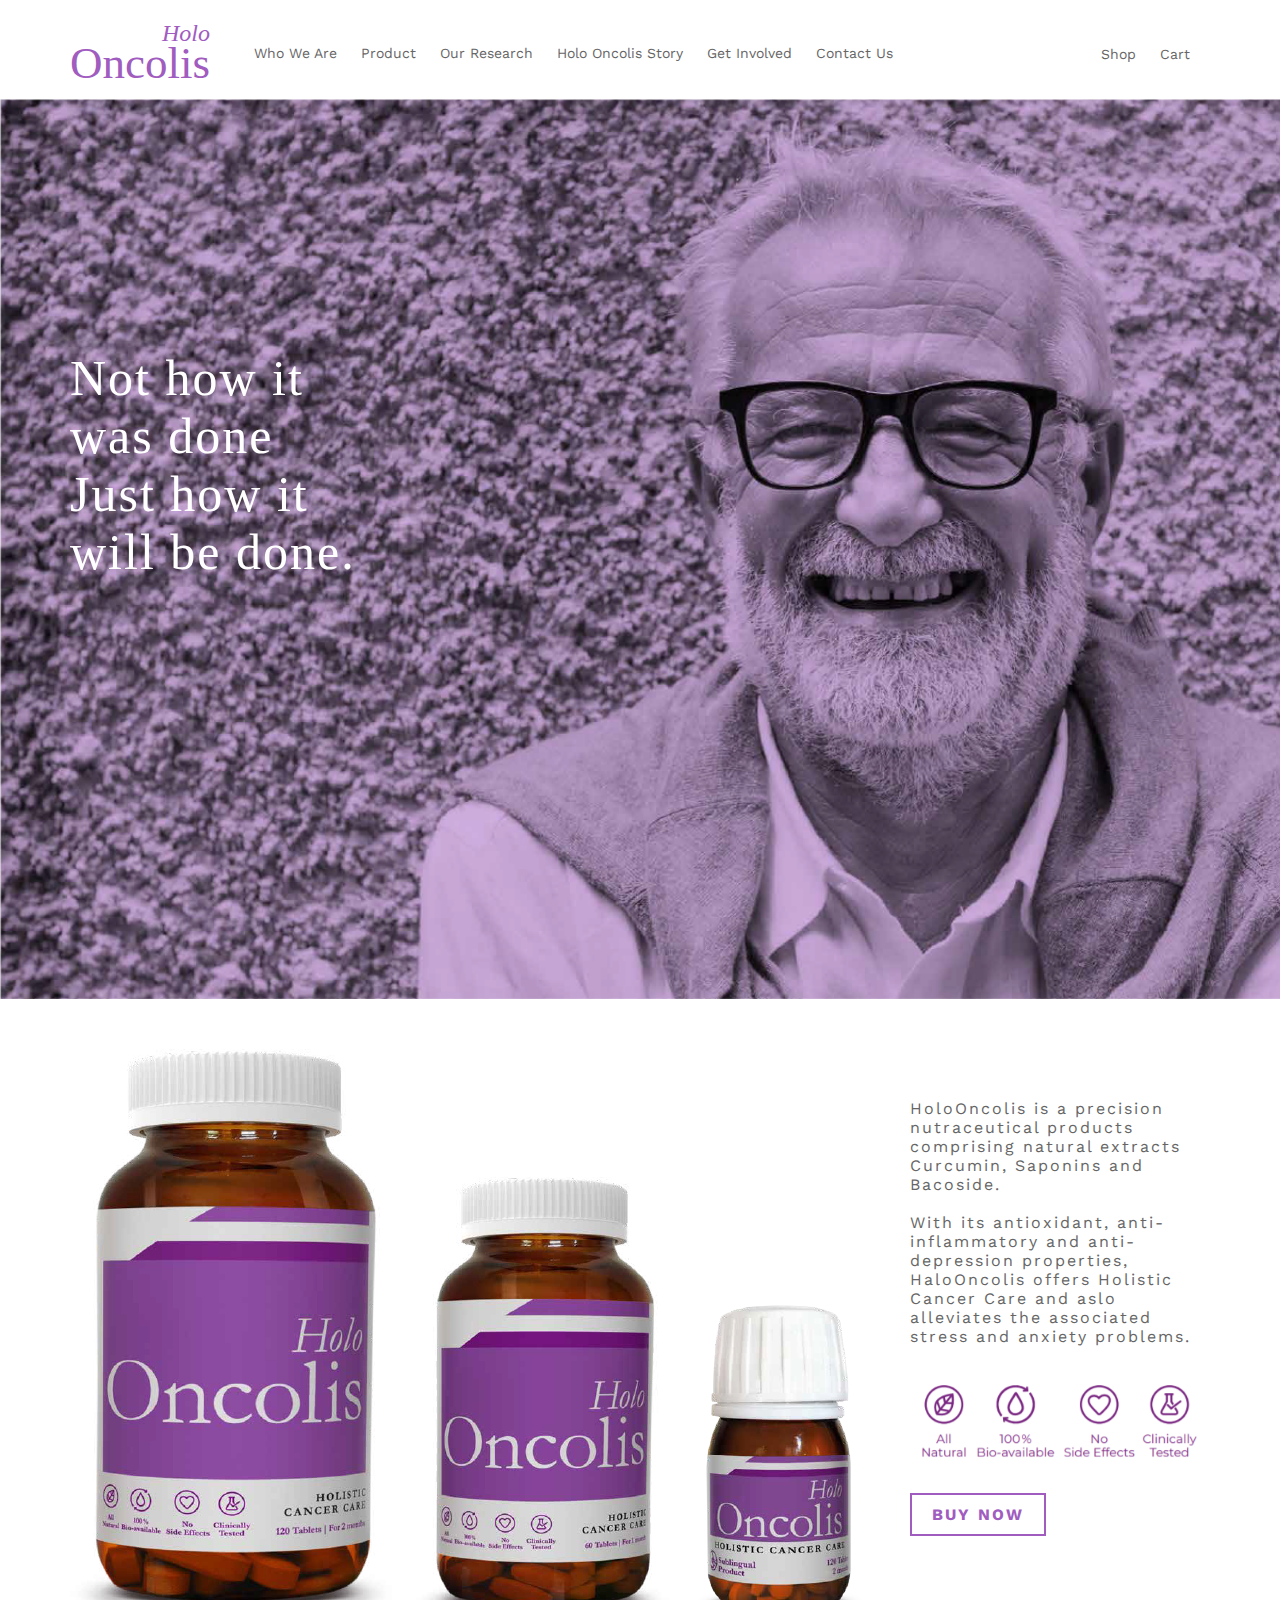
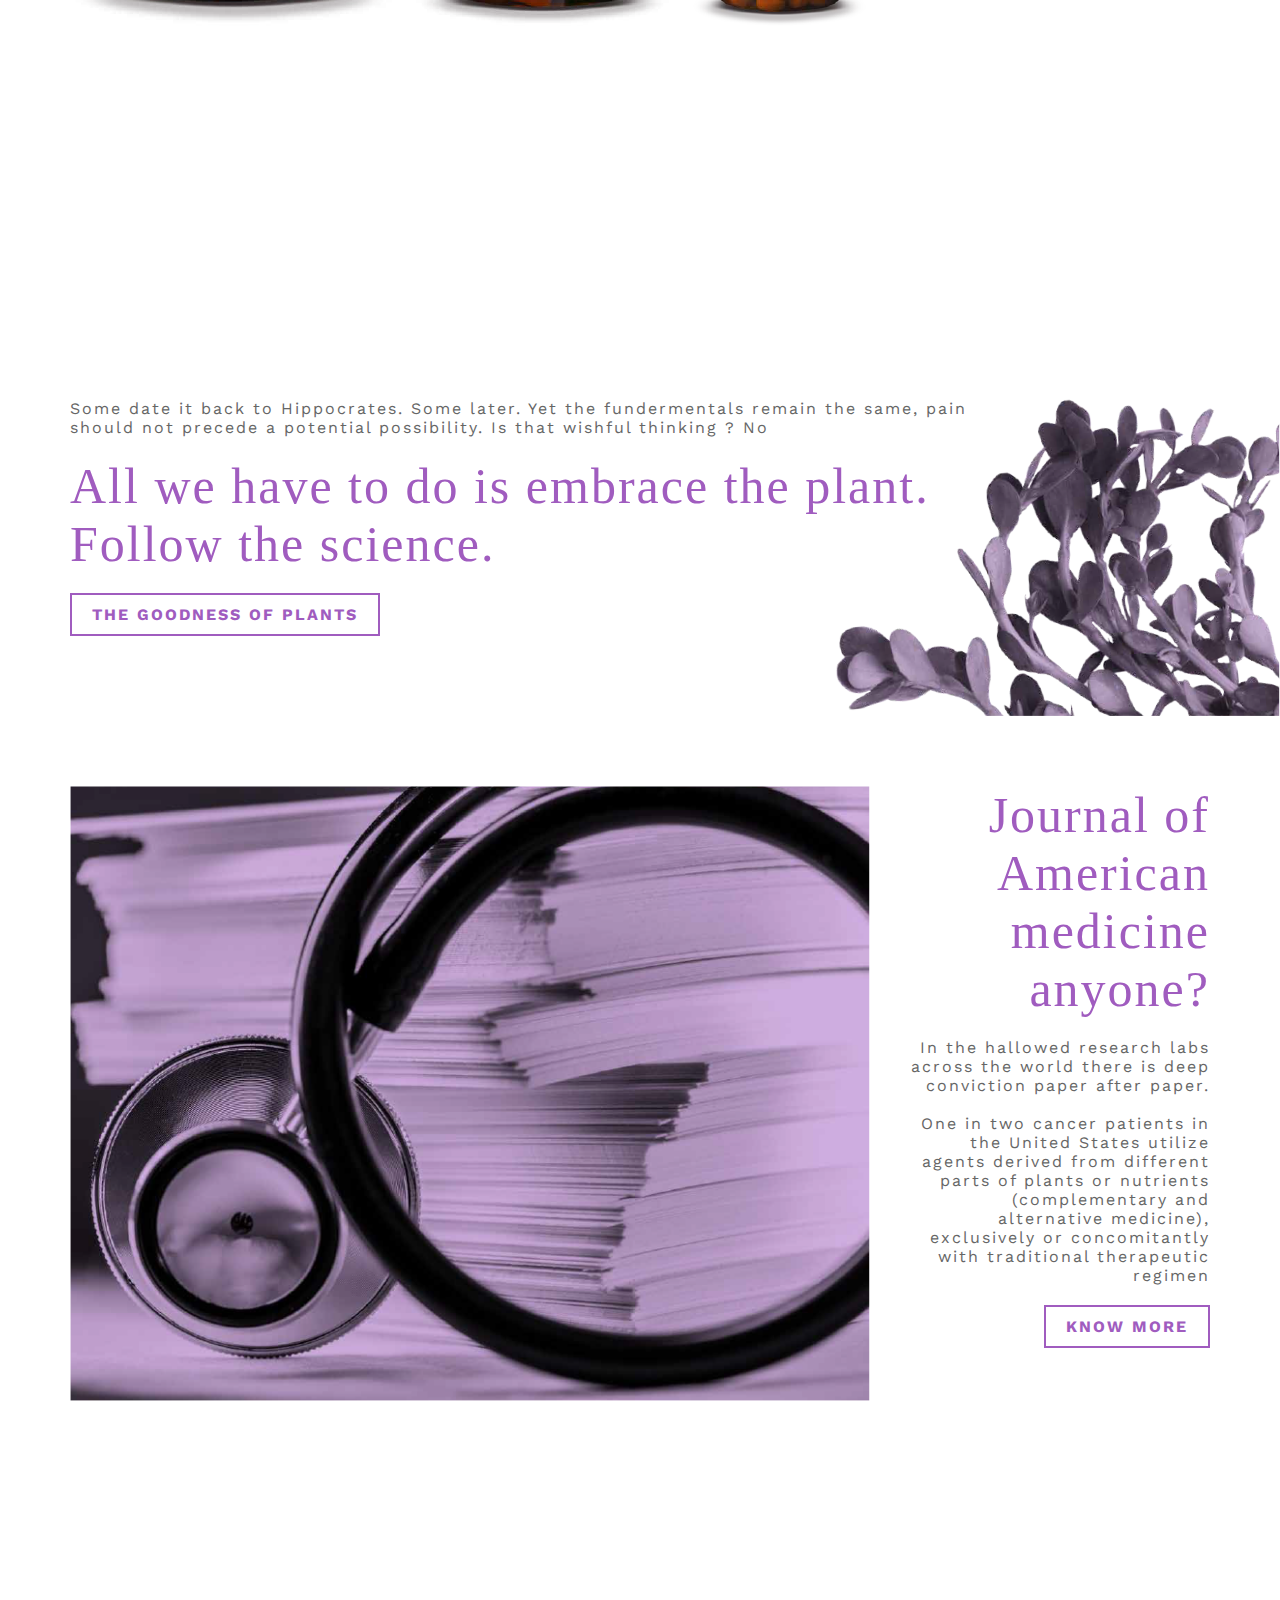
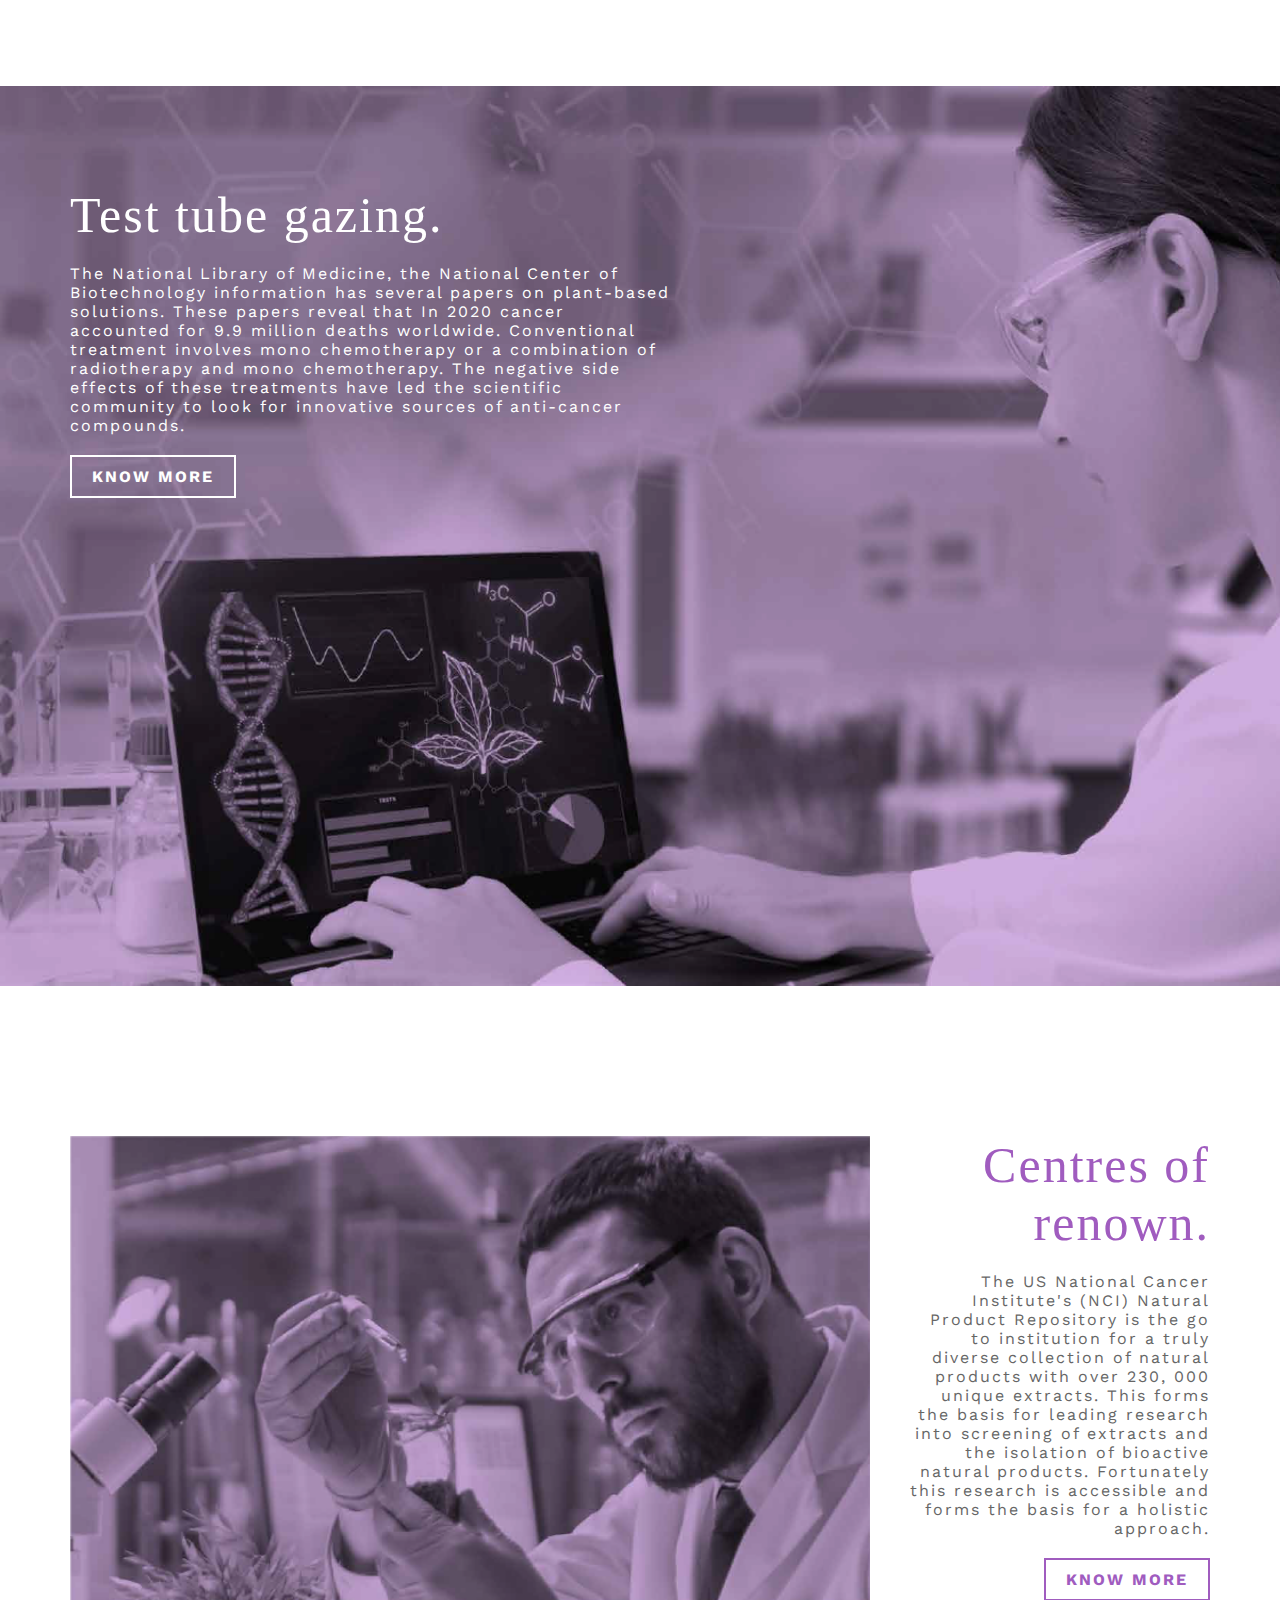
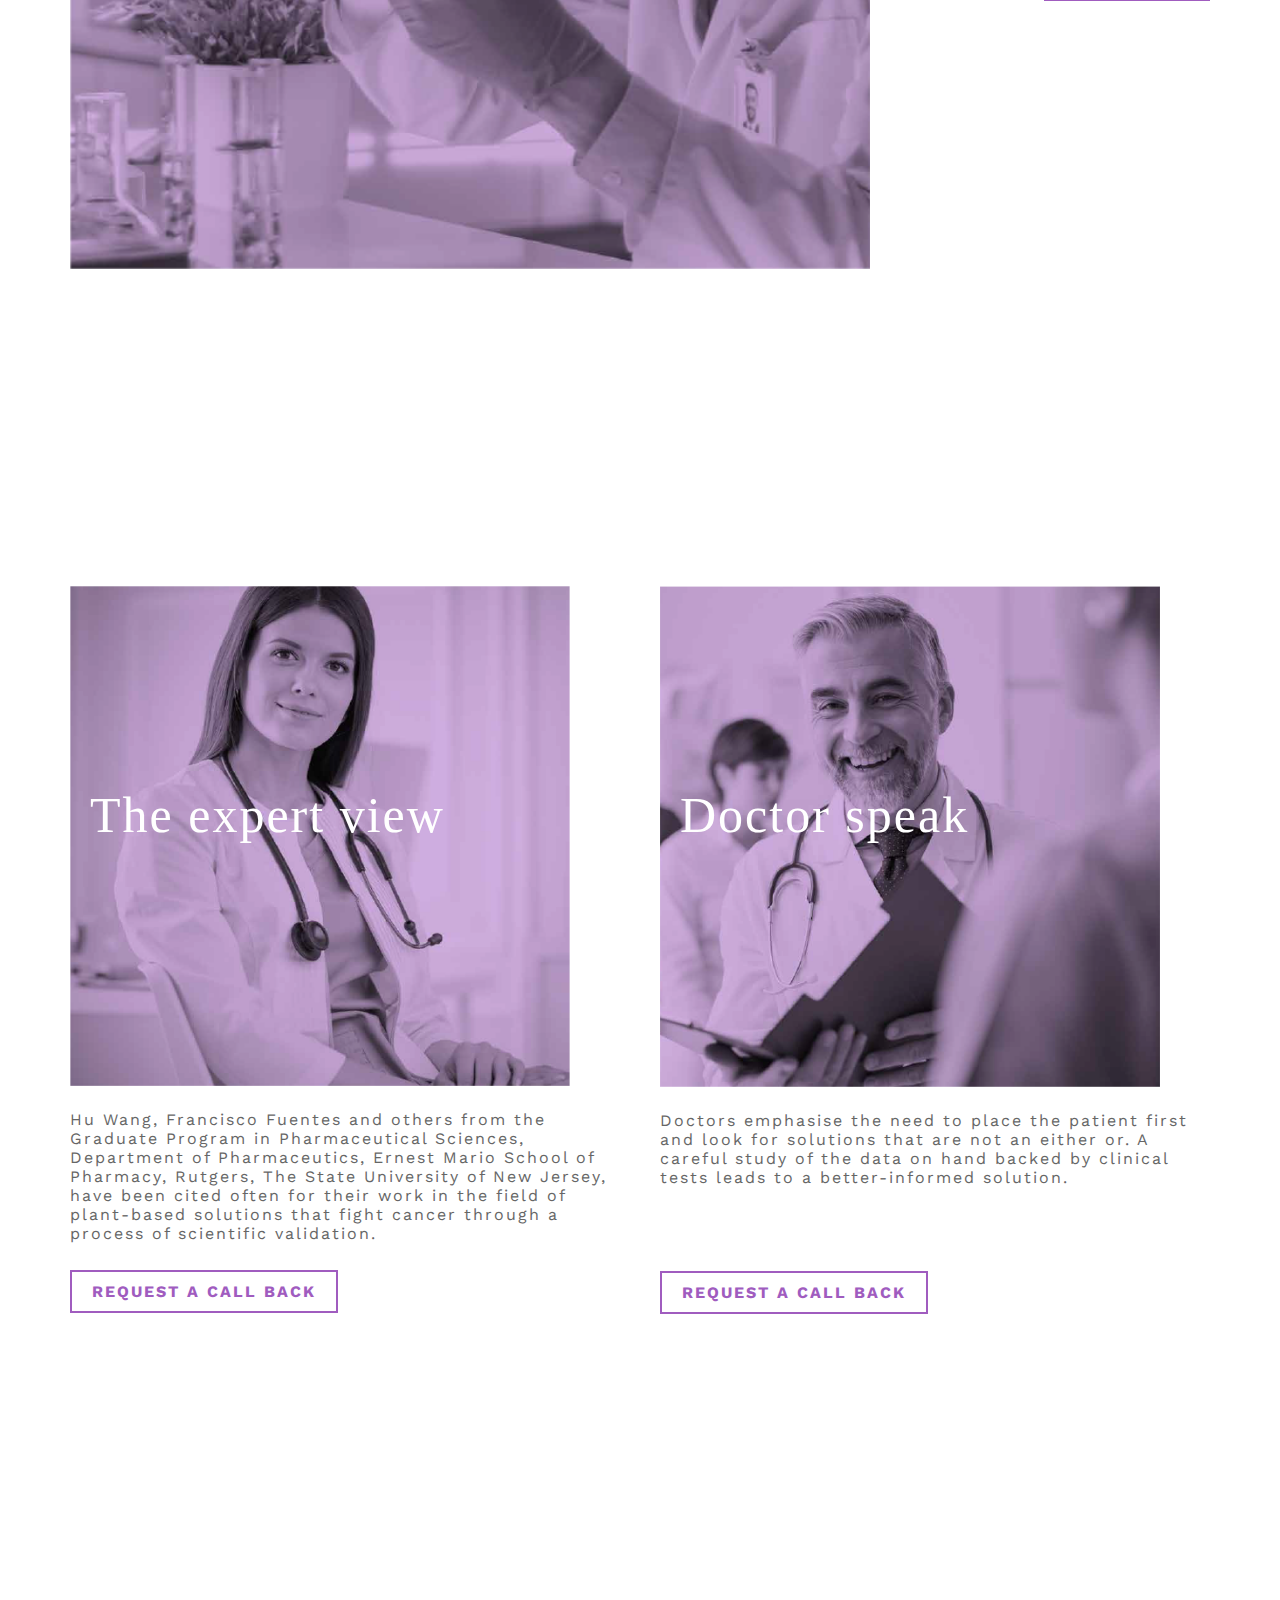
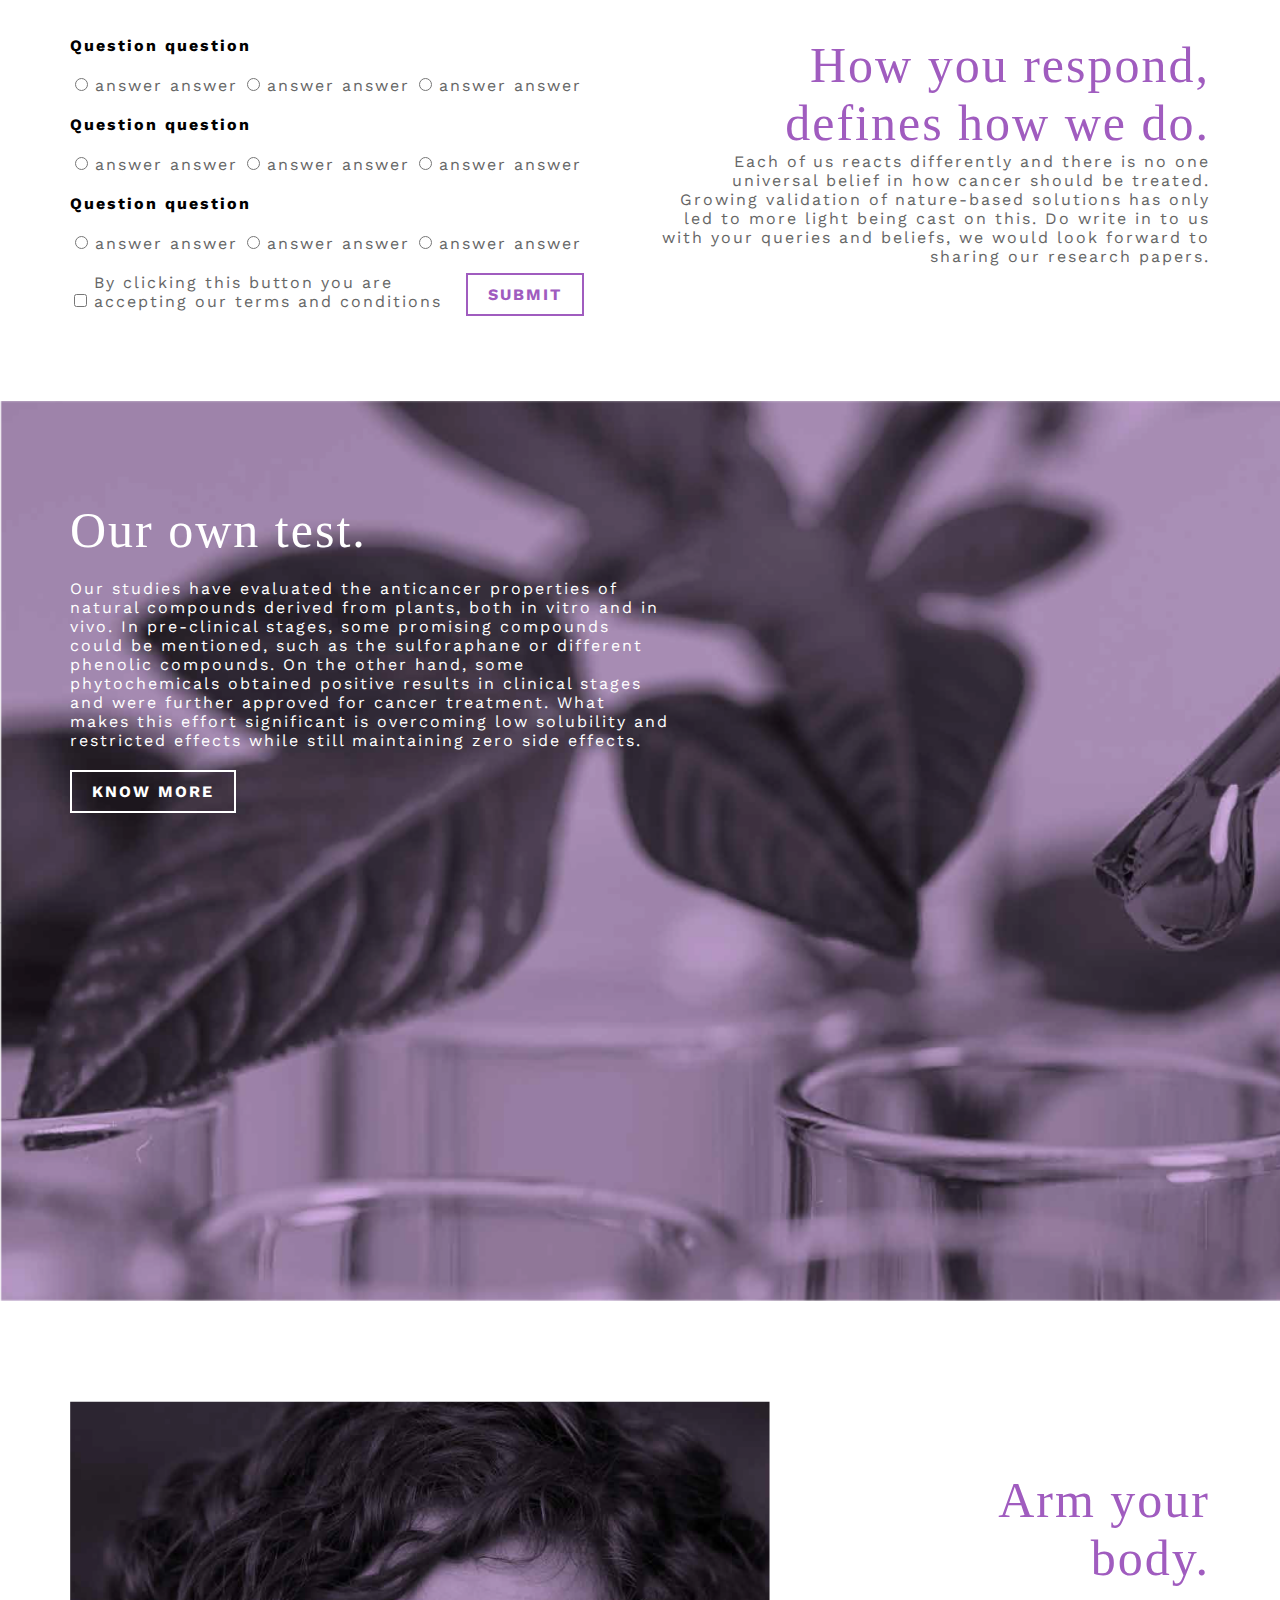
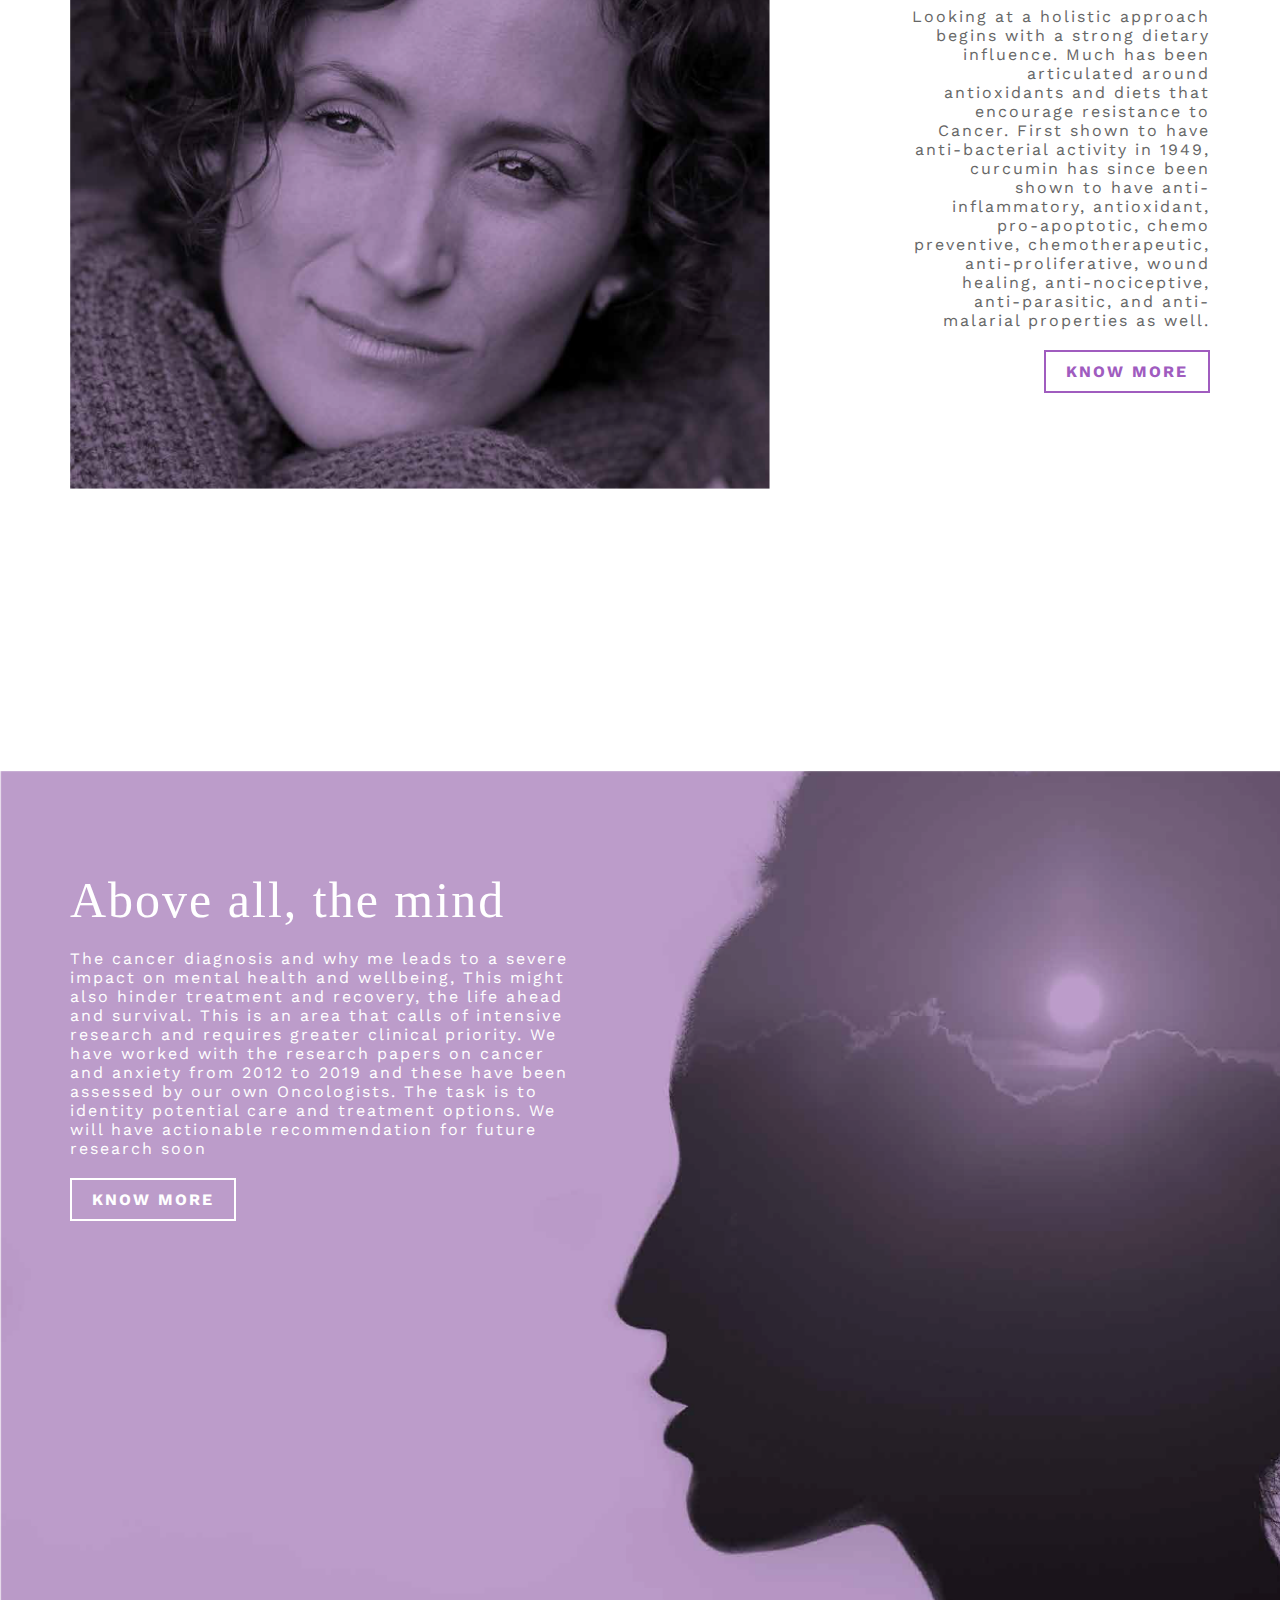
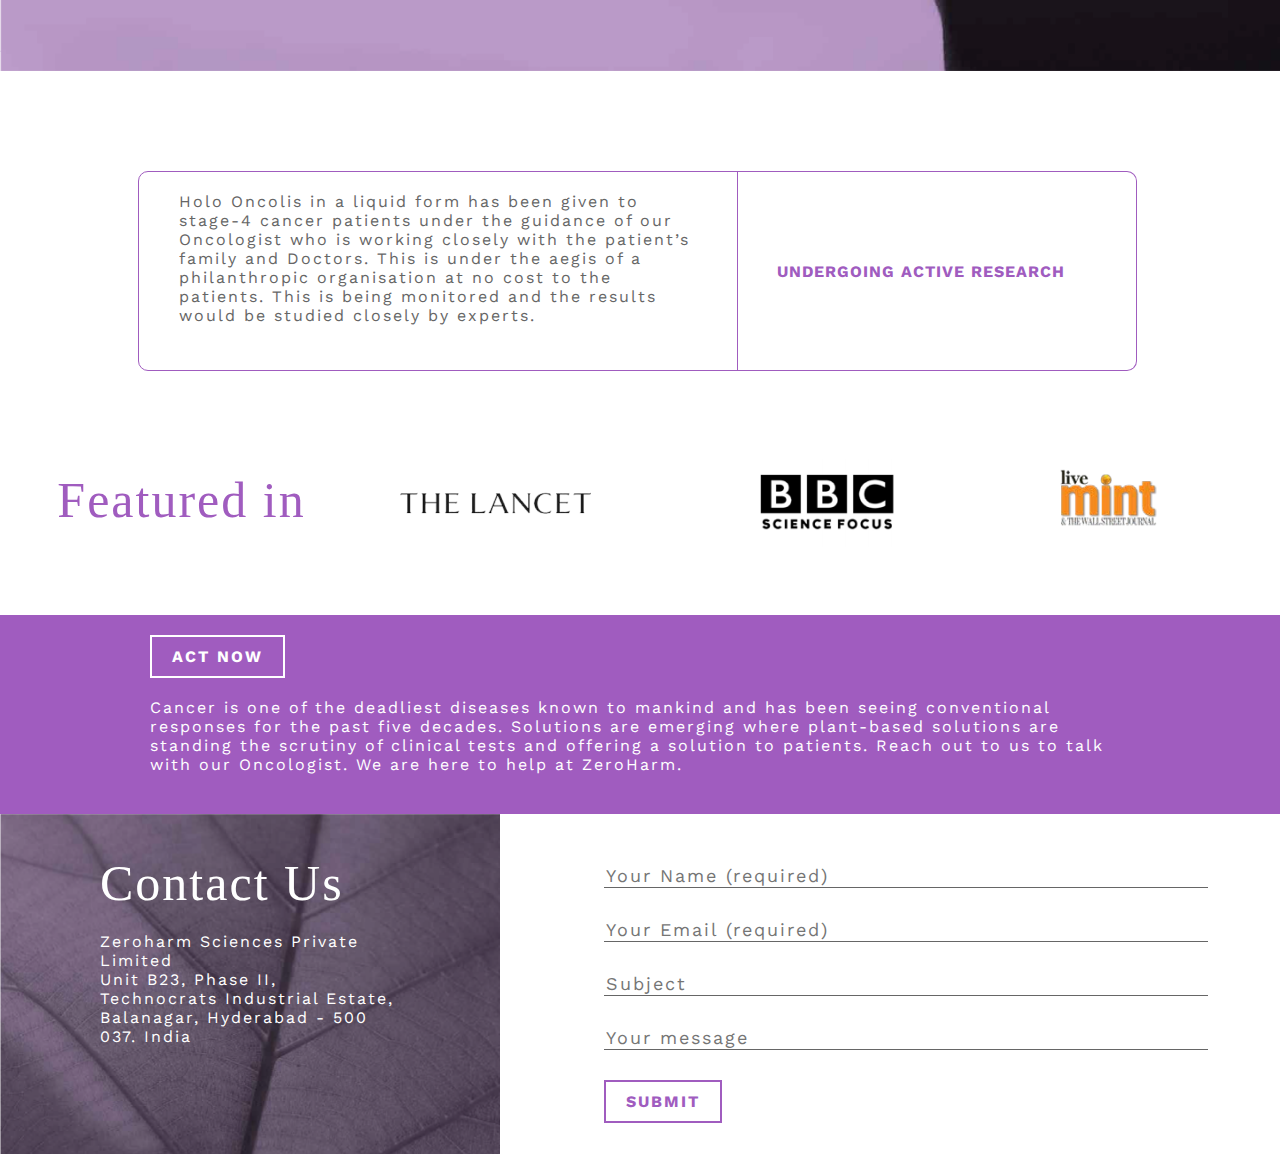
<file: index.html>
<!DOCTYPE html>
<html lang="en">

<head>
    <meta charset="UTF-8">
    <meta name="viewport" content="width=device-width, initial-scale=1.0">
    <title>Holo Oncolis</title>
    <link rel="preconnect" href="https://fonts.googleapis.com">
    <link rel="preconnect" href="https://fonts.gstatic.com" crossorigin>
    <link href="https://fonts.googleapis.com/css2?family=Work+Sans:wght@354&display=swap" rel="stylesheet">
    <link rel="stylesheet" href="style.css" />
</head>

<body>


    <div class="nav">
        <div class="nav-left">
            <div class="nav-logo">
                <span class="nav-logo-top">Holo</span>
                <span class="nav-logo-bottom">Oncolis</span>
            </div>
            <a href="#" class="nav-item">Who We Are</a>
            <a href="#" class="nav-item">Product</a>
            <a href="#" class="nav-item">Our Research</a>
            <a href="#" class="nav-item">Holo Oncolis Story</a>
            <a href="#" class="nav-item">Get Involved</a>
            <a href="#" class="nav-item">Contact Us</a>
        </div>
        <div class="nav-right">
            <a href="#" class="nav-item">Shop</a>
            <a href="#" class="nav-item">Cart</a>
        </div>
    </div>



    <div class="section1">
        <span class="section1-text title-text white"> Not how it<br>was done <br>Just how it<br> will be done.</span>
    </div>


    <div class="section2">
        <div class="section2-left">
            <img class="bottle-img" src="images/2.png" />
            <img class="bottle-img" src="images/3.png" />
            <img class="bottle-img" src="images/4.png" />
        </div>
        <div class="section2-right">
            <span class="section2-text text grey">
                HoloOncolis is a precision nutraceutical products comprising natural extracts
                Curcumin, Saponins and Bacoside.<br /> <br /> With its antioxidant, anti-inflammatory and
                anti-depression properties,
                HaloOncolis offers Holistic Cancer Care and aslo alleviates the associated stress and anxiety problems.
            </span>
            <img src="images/items.png" class="section2-img-strip" />
            <span class="button purple">BUY NOW</span>
        </div>
    </div>


    <div class="section3">
        <span class="section3-text1 text grey">Some date it back to Hippocrates. Some later. Yet the fundermentals
            remain the same, pain should not precede a potential possibility. Is that wishful thinking ? No</span>
        <span class="section3-text2 title-text purple">All we have to do is embrace the plant. <br />Follow the
            science.</span>
        <span class="section3-button button purple">THE GOODNESS OF PLANTS</span>
        <img src="images/5.png" class="section3-img" />
    </div>


    <div class="section4">
        <div class="section4-left">
            <img src="images/6.png" class="section4-img" />
        </div>
        <div class="section4-right">
            <span class="section4-text1 title-text purple">Journal of American medicine anyone?</span>
            <span class="section4-text2 text grey">In the hallowed research labs across the world there is deep
                conviction paper after paper. <br /> <br /> One in two cancer patients in the United States utilize
                agents derived from different parts of plants or nutrients (complementary and alternative medicine),
                exclusively or concomitantly with traditional therapeutic regimen</span>
            <span class="section4-button button purple">KNOW MORE</span>
        </div>
    </div>


    <div class="section5">
        <span class="section5-text1 title-text white">Test tube gazing.</span>
        <span class="section5-text2 text white">The National Library of Medicine, the National Center of
            Biotechnology information has several papers on plant-based
            solutions. These papers reveal that In 2020 cancer accounted for
            9.9 million deaths worldwide. Conventional treatment involves
            mono chemotherapy or a combination of radiotherapy and
            mono chemotherapy. The negative side effects of these
            treatments have led the scientific community to look for
            innovative sources of anti-cancer compounds. </span>
        <span class="section5-button button white">KNOW MORE</span>
    </div>


    <div class="section6">
        <div class="section6-left">
            <img src="images/11.png" class="section6-img" />
        </div>
        <div class="section6-right">
            <span class="section6-text1 title-text purple">Centres of
                renown.</span>
            <span class="section6-text2 text grey">The US National Cancer Institute's (NCI)
                Natural Product Repository is the go to
                institution for a truly diverse collection
                of natural products with over 230, 000
                unique extracts. This forms the basis
                for leading research into screening of
                extracts and the isolation of bioactive
                natural products. Fortunately this
                research is accessible and forms the
                basis for a holistic approach.</span>
            <span class="section6-button button purple">KNOW MORE</span>
        </div>
    </div>



    <div class="section7">
        <div class="section7-left">
            <img src="images/13.png" class="section7-left-img" />
            <span class="section7-left-text1 title-text white">The expert view</span>
            <span class="section7-left-text2 text grey">Hu Wang, Francisco Fuentes and others from the Graduate Program
                in Pharmaceutical Sciences, Department of Pharmaceutics, Ernest
                Mario School of Pharmacy, Rutgers, The State University of New
                Jersey, have been cited often for their work in the field of plant-based
                solutions that fight cancer through a process of scientific validation.</span>
            <span class="section7-left-button button purple">REQUEST A CALL BACK</span>
        </div>
        <div class="section7-right">
            <img src="images/14.png" class="section7-right-img" />
            <span class="section7-right-text1 title-text white">Doctor speak</span>
            <span class="section7-right-text2 text grey">Doctors emphasise the need to place the patient first and
                look for solutions that are not an either or. A careful study
                of the data on hand backed by clinical tests leads to a
                better-informed solution.</span>
            <span class="section7-right-button button purple">REQUEST A CALL BACK</span>
        </div>
    </div>


    <div class="section8">
        <div class="section8-left">
            <div>
                <span class="question text grey">Question question</span>
                <input type="radio" /> <label class="answer text grey">answer answer</label>
                <input type="radio" /> <label class="answer text grey">answer answer</label>
                <input type="radio" /> <label class="answer text grey">answer answer</label>
            </div>

            <div>
                <span class="question text grey">Question question</span>
                <input type="radio" /> <label class="answer text grey">answer answer</label>
                <input type="radio" /> <label class="answer text grey">answer answer</label>
                <input type="radio" /> <label class="answer text grey">answer answer</label>
            </div>

            <div>
                <span class="question text grey">Question question</span>
                <input type="radio" /> <label class="answer text grey">answer answer</label>
                <input type="radio" /> <label class="answer text grey">answer answer</label>
                <input type="radio" /> <label class="answer text grey">answer answer</label>
            </div>

            <input type="checkbox" class="checkbox" /> <label class="checkbox-text text grey">By clicking this button
                you are <br />accepting our terms and conditions
            </label>
            <span class="submit-button button purple">SUBMIT</span>
        </div>
        <div class="section8-right">
            <span class="section8-right-text1 title-text purple">How you respond, 
                defines how we do.</span>
            <span class="section8-right-text2 text grey">Each of us reacts differently and there is no one universal belief in 
                how cancer should be treated. Growing validation of nature-based 
                solutions has only led to more light being cast on this.
                Do write in to us with your queries and beliefs,
                we would look forward to sharing our research papers.</span>
        </div>
    </div>


    <div class="section9">
        <span class="section9-text1 title-text white">Our own test.</span>
        <span class="section9-text2 text white">Our studies have evaluated the anticancer properties 
            of natural compounds derived from plants, both in 
            vitro and in vivo. In pre-clinical stages, some promising 
            compounds could be mentioned, such as the 
            sulforaphane or different phenolic compounds.
            On the other hand, some phytochemicals obtained 
            positive results in clinical stages and were further 
            approved for cancer treatment. What makes this effort 
            significant is overcoming low solubility and restricted 
            effects while still maintaining zero side effects.</span>
        <span class="section9-button button white">KNOW MORE</span>
    </div>



    <div class="section10">
        <div class="section10-left">
            <img src="images/17.png" class="section10-img" />
        </div>
        <div class="section10-right">
            <span class="section10-text1 title-text purple">Arm your body.
            </span>
            <span class="section10-text2 text grey">Looking at a holistic approach begins with a 
                strong dietary influence. Much has been 
                articulated around antioxidants and diets that 
                encourage resistance to Cancer. 
                First shown to have anti-bacterial activity in 
                1949, curcumin has since been shown to
                have anti-inflammatory, antioxidant, 
                pro-apoptotic, chemo preventive, 
                chemotherapeutic, anti-proliferative, wound 
                healing, anti-nociceptive, anti-parasitic,
                and anti-malarial properties as well.</span>
            <span class="section10-button button purple">KNOW MORE</span>
        </div>
    </div>



    <div class="section11">
        <span class="section11-text1 title-text white">Above all, the mind</span>
        <span class="section11-text2 text white">The cancer diagnosis and why me leads to a 
            severe impact on mental health and 
            wellbeing, This might also hinder treatment 
            and recovery, the life ahead and survival.
            This is an area that calls of intensive research 
            and requires greater clinical priority. We have 
            worked with the research papers on cancer 
            and anxiety from 2012 to 2019 and these have 
            been assessed by our own Oncologists.
            The task is to identity potential care and 
            treatment options. We will have actionable 
            recommendation for future research soon</span>
        <span class="section11-button button white">KNOW MORE</span>
    </div>


    <div class="section12">
        <div class="section12-left">
            <span class="section12-left-text1 text grey">Holo Oncolis in a liquid form has been given to stage-4 cancer patients under 
                the guidance of our Oncologist who is working closely with the patient’s family 
                and Doctors. This is under the aegis of a philanthropic organisation at no cost 
                to the patients. This is being monitored and the results would be studied 
                closely by experts.</span>
        </div>
        <div class="section12-right">
            <span class="section12-right-text1 text purple">UNDERGOING ACTIVE RESEARCH
            </span>
        </div>
    </div>


    <div class="section13">
        <span class="section13-text1 title-text purple">Featured in</span>
        <img class="section13-img1" src="/images/sponsers.png" />
    </div>


    <div class="section14">
        <span class="section14-button button white">ACT NOW</span>
        <span class="section14-text1 text white">Cancer is one of the deadliest diseases known to mankind and has been seeing conventional responses for the past five decades. Solutions are emerging where plant-based solutions are standing the scrutiny of clinical tests and offering a solution to patients. Reach out to us to talk with our Oncologist. We are here to help at ZeroHarm.</span>
    </div>


    <div class="section15">
        <div class="section15-left">
            <span class="section15-left-text1 title-text white">Contact Us</span>
            <span class="section15-left-text2 text white">Zeroharm Sciences Private Limited <br />
                Unit B23, Phase II, <br />
                Technocrats Industrial Estate,<br />
                Balanagar, Hyderabad - 500 037. India</span>
        </div>
        <div class="section15-right">
            <input class="contact-field" type="text" placeholder="Your Name (required)">
            <input class="contact-field" type="text" placeholder="Your Email (required)">
            <input class="contact-field" type="text" placeholder="Subject">
            <input class="contact-field" type="text" placeholder="Your message">
            <span class="section15-button button purple">SUBMIT</span>
        </div>
    </div>
</body>

</html>
</file>
<file: style.css>
body{
    margin:0
}

.title-text{
    display: block;
    font-size:50px;
    font-family: Georgia, 'Times New Roman', Times, serif;
    letter-spacing: 2px;
}

.text{
    display: block;
    font-family: 'Work Sans', sans-serif;
    margin-bottom:20px;
    font-size: 16px;
    letter-spacing: 2px;
}

.button{
    display:block;
    border:2px solid #000;
    width:fit-content;
    padding:10px 20px;
    font-family: 'Work Sans', sans-serif;
    font-weight: bold;
    letter-spacing: 2px;
}

.grey{
    color:#666;
    border-color:#666;
}

.purple{
    color:#a05cbf;
    border-color: #a05cbf;
}

.white{
    color:#fff;
    border-color: #fff;
}

/*nav */
.nav{
    padding:10px 70px 10px 70px;
    overflow: hidden;
}
.nav-logo{
    display: inline-block;
    margin-right:40px;
    color:#a05cbf;
}

.nav-logo-top{
    display:block;
    text-align: right;
    font-size:24px;
    font-family: Georgia, 'Times New Roman', Times, serif;
    font-style: italic;
    position: relative;
    top:10px;
}

.nav-logo-bottom{
    display:block;
    font-size:45px;
    font-family: Georgia, 'Times New Roman', Times, serif;
}

.nav-item{
    display:inline-block;
    font-family: 'Work Sans', sans-serif;
    margin-right:20px;
    font-size:14px;
    position: relative;
    top:-20px;
    text-decoration: none;
    color:#666;
}
.nav-left{
    display: inline-block;
}
.nav-right{
    float:right;
    position: relative;
    top:55px;
}


/* section1 */

.section1{
    height:100vh;
    width:100vw;
    background: url('/images/1.png');
    background-size: cover;
}

.section1-text{   
    margin:0 0 0 70px;
    position: relative;
    top:250px;
}



/* section2 */

.section2{
    height:100vh;
    width:100vw;
}

.section2-left{
    margin:50px 0 0 70px;
    display: inline-block;
}

.bottle-img{
    margin:0 20px 0 0;
}

.section2-right{
    float:right;
    margin:100px 70px 0 0;
}

.section2-text{
    width:300px;
}

.section2-img-strip{
    display: block;
    width:300px;
    margin-bottom: 20px;
}



/* section3 */
.section3{
    position: relative;
}
.section3-text1{
    margin:100px 0 20px 70px;
    width:900px;
}

.section3-text2{
    width:fit-content;
    margin:0 0 20px 70px;
}

.section3-button{
    margin:0 0 0 70px
}

.section3-img{
    position: absolute;
    top:0;
    right:0;
}

/*section 4 */

.section4{
    height:100vh;
    width:100vw;
    margin-top:150px;
}

.section4-left{
    display: inline-block;
    margin: 0 0 0 70px;
}
.section4-right{
    float: right;
    margin:0 70px 0 0;
    text-align: right;
}

.section4-text1{
    width:300px;
    margin:0 0 20px 0;
}

.section4-text2{
    width:300px;
}

.section4-button{
    float: right;
}

.section4-img{
    width:800px;
}


/* section5 */

.section5{
    height:100vh;
    width:100vw;
    background: url("/images/9.png");
    background-size: cover;
}

.section5-text1{
    margin:0 0 20px 70px;
    padding-top: 100px;
}
.section5-text2{
    margin:0 0 20px 70px;
    width:600px;
}
.section5-button{
    margin:0 0 0 70px;
}


/*section 6 */

.section6{
    height:100vh;
    width:100vw;
    margin-top: 150px;
}

.section6-left{
    display: inline-block;
    margin: 0 0 0 70px;
}
.section6-right{
    float: right;
    margin:0 70px 0 0;
    text-align: right;
}

.section6-text1{
    width:300px;
    margin:0 0 20px 0;
}

.section6-text2{
    width:300px;
}

.section6-button{
    float: right;
}

.section6-img{
    width:800px;
}


/*section7 */

.section7{
    width:100vw;
    height:100vh;
    margin-top: 150px;
}

.section7-left{
    width:550px;
    display: inline-block;
    margin:0 0 0 70px;
    position: relative;
}

.section7-right{
    width:550px;
    float: right;
    margin: 0 70px 0 0;
    position: relative;
}

.section7-left-img, .section7-right-img{
    width:500px;
    margin-bottom: 20px;
}

.section7-left-text1, .section7-right-text1{
    position: absolute;
    top:200px;
    left:20px;
}

.section7-left-text2, .section7-right-text2{
    height:140px;
}


/* section 8 */

.section8{
    margin-top:150px;
}

.section8-left{
    margin: 0 0 0 70px;
    width:550px;
    display: inline-block;
}

.section8-right{
    margin: 0 70px 0 0;
    width:550px;
    float:right;
    text-align: right;
}

.question{
    color:#000;
    font-weight: bold;
}

.answer{
    display: inline-block;
}

.checkbox-text{
    display: inline-block;
}

.submit-button{
    display:inline-block;
    vertical-align: top;
    margin-left: 20px;
}


/*section9 */

.section9{
    height:100vh;
    width:100vw;
    background: url("/images/15.png");
    background-size: cover;
    margin:70px 0 0 0;
}

.section9-text1{
    margin:0 0 20px 70px;
    padding-top: 100px;
}
.section9-text2{
    margin:0 0 20px 70px;
    width:600px;
}
.section9-button{
    margin:0 0 0 70px;
}


/*section 10 */

.section10{
    height:100vh;
    width:100vw;
    margin-top: 100px;
}

.section10-left{
    display: inline-block;
    margin: 0 0 0 70px;
}
.section10-right{
    float: right;
    margin:0 70px 0 0;
    text-align: right;
}

.section10-text1{
    width:300px;
    margin:70px 0 20px 0;
}

.section10-text2{
    width:300px;
}

.section10-button{
    float: right;
}

.section10-img{
    width:700px;
}



/*section11 */

.section11{
    height:100vh;
    width:100vw;
    background: url("/images/19.png");
    background-size: cover;
    margin:70px 0 0 0;
}

.section11-text1{
    margin:0 0 20px 70px;
    padding-top: 100px;
}
.section11-text2{
    margin:0 0 20px 70px;
    width:500px;
}
.section11-button{
    margin:0 0 0 70px;
}


/*section12 */

.section12{
    margin:100px auto 0 auto;
    width:fit-content;

}

.section12-left{
    border:1px solid #a05cbf;
    border-radius: 10px 0 0 10px;
    width:600px;
    height:200px;
    box-sizing: border-box;
    padding:20px 40px;
    display: inline-block;
}

.section12-right{
    display: inline-block;
    padding:20px 40px;
    width:400px;
    border-top:1px solid #a05cbf;
    border-bottom: 1px solid #a05cbf;
    border-right: 1px solid #a05cbf;
    height:200px;
    box-sizing: border-box;
    vertical-align: top;
    border-radius: 0 10px 10px 0;
    position: relative;
    left:-5px;
}

.section12-right-text1{
    letter-spacing: 1px;
    font-weight: bold;
    position: relative;
    top:70px;
}


/*section13 */

.section13{
    margin:100px auto 0 auto;
    width:fit-content;
}

.section13-text1{
    display: inline-block;
    vertical-align: top;
}

.section13-img1{
    margin:0 0 0 70px;
    position: relative;
    top:-15px;
}


/*section 14 */

.section14{
    background-color: #a05cbf;
    padding:20px 150px;
}

.section14-button{
    margin:0 0 20px 0;
}



/*section15*/

.section15-left{
    background: url(/images/21.png);
    background-size: cover;
    width:300px;
    height:300px;
    display: inline-block;
    padding:20px 100px;
    vertical-align: top;
}

.section15-left-text1{
    margin:20px 0 0 0;
}

.section15-left-text2{
    margin:20px 0 0 0;
}

.section15-right{
    display: inline-block;
    width:600px;
    padding:50px 0 0 100px;
}

.contact-field{
    display: block;
    margin-bottom:30px;
    border:none;
    border-bottom:1px solid #666;
    width:600px;
    font-size:18px;
    font-family: 'Work Sans', sans-serif;
    letter-spacing: 2px;
}
</file>
